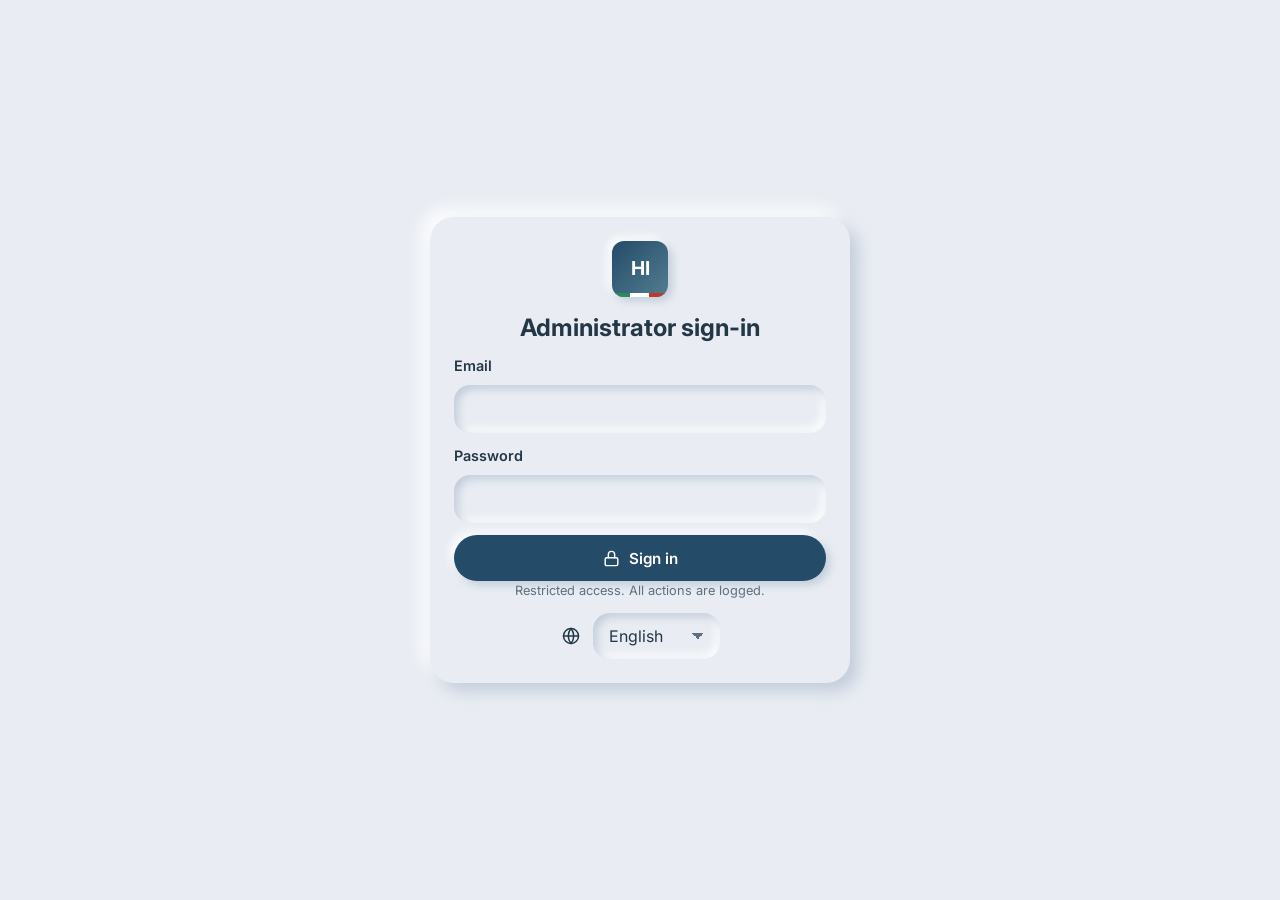
<file: admin/index.html>
<!DOCTYPE html>
<html lang="ar" dir="rtl">
<head>
  <meta charset="utf-8">
  <meta name="viewport" content="width=device-width, initial-scale=1, viewport-fit=cover">
  <title>HAMDI CAF — Admin</title>
  <meta name="robots" content="noindex, nofollow">
  <meta name="theme-color" content="#E9EDF3">
  <link rel="icon" href="/assets/logo.svg" type="image/svg+xml">
  <meta name="robots" content="noindex, nofollow">
  <link rel="preconnect" href="https://fonts.googleapis.com">
  <link rel="preconnect" href="https://fonts.gstatic.com" crossorigin>
  <link href="https://fonts.googleapis.com/css2?family=Cairo:wght@400;600;700&family=Inter:wght@400;500;600;700&display=swap" rel="stylesheet">
  <link rel="stylesheet" href="/assets/css/design-system.css?v=8356e14e5f">
  <link rel="stylesheet" href="/assets/css/admin/main.css?v=8fa54404af">
</head>
<body>
  <div id="app"></div>
  <script src="/assets/js/config.js?v=8245904e09"></script>
  <script src="/assets/js/icons.js?v=0cdc5388c0"></script>
  <script src="/assets/js/i18n.js?v=8dc841f3de"></script>
  <script src="/assets/js/ui.js?v=e2ff629d68"></script>
  <link rel="stylesheet" href="/assets/css/picker.css?v=4ed680a324">
  <script src="/assets/js/picker.js?v=9fac486c92"></script>
  <script src="/assets/js/admin/labels.js?v=9af79831c0"></script>
  <script src="/assets/js/admin/engine.js?v=b5bba160b8"></script>
  <script src="/assets/js/admin/sections.js?v=b6cd566d5a"></script>
  <script src="/assets/js/admin/ops.js?v=e356476bf4"></script>
  <script src="/assets/js/admin/drive.js?v=47b1b7c593"></script>
  <script src="/assets/js/admin/app.js?v=929e59f40a"></script>
</body>
</html>
</file>
<file: assets/css/design-system.css>
/* ==========================================================================
   HAMDI CAF — Neumorphic design system
   Logical properties (inline-start/end) everywhere so RTL works without
   mirrored overrides. Tokens can be overridden at runtime from Settings.
   ========================================================================== */
:root {
  --bg: #E9EDF3;
  --surface: #E9EDF3;
  --primary: #244B68;
  --primary-ink: #ffffff;
  --secondary: #527D91;
  --accent: #B8903E;            /* muted gold, hero only */
  --text: #243746;
  --muted: #5F6F82;             /* darker than spec #718096 for AA contrast on --bg */
  --success: #36866C;
  --warning: #B57E22;
  --error: #C45A5A;
  --it-green: #2E8B57; --it-red: #C0392B;

  --shadow-dark: rgba(163, 177, 198, .55);
  --shadow-light: rgba(255, 255, 255, .9);
  --raise-sm: 4px 4px 8px var(--shadow-dark), -4px -4px 8px var(--shadow-light);
  --raise: 8px 8px 16px var(--shadow-dark), -8px -8px 16px var(--shadow-light);
  --raise-lg: 14px 14px 28px var(--shadow-dark), -14px -14px 28px var(--shadow-light);
  --inset: inset 4px 4px 8px var(--shadow-dark), inset -4px -4px 8px var(--shadow-light);
  --inset-sm: inset 2px 2px 4px var(--shadow-dark), inset -2px -2px 4px var(--shadow-light);

  --r-sm: 10px; --r: 16px; --r-lg: 24px; --r-pill: 999px;
  --s1: 4px; --s2: 8px; --s3: 12px; --s4: 16px; --s5: 24px; --s6: 32px; --s7: 48px; --s8: 64px;
  --font-latin: 'Inter', system-ui, -apple-system, 'Segoe UI', Roboto, sans-serif;
  --font-ar: 'Cairo', 'Tajawal', 'Segoe UI', Tahoma, sans-serif;
  --font: var(--font-latin);
  --ease: cubic-bezier(.2, .7, .2, 1);
  --container: 1200px;
}
html[lang="ar"] { --font: var(--font-ar); }

*, *::before, *::after { box-sizing: border-box; }
/* Components set display:grid/flex; keep the hidden attribute authoritative. */
[hidden] { display: none !important; }
html { -webkit-text-size-adjust: 100%; scroll-behavior: smooth; }
body {
  margin: 0; background: var(--bg); color: var(--text);
  font-family: var(--font); font-size: 16px; line-height: 1.55;
  -webkit-font-smoothing: antialiased;
}
html[lang="ar"] body { line-height: 1.75; }
img, svg { display: block; max-width: 100%; }
a { color: var(--primary); }
h1, h2, h3, h4 { line-height: 1.25; margin: 0 0 var(--s3); font-weight: 700; }
h1 { font-size: clamp(1.75rem, 1.2rem + 2.4vw, 2.9rem); }
h2 { font-size: clamp(1.35rem, 1.1rem + 1.1vw, 1.9rem); }
h3 { font-size: 1.1rem; }
p { margin: 0 0 var(--s3); }
:focus-visible { outline: 3px solid var(--secondary); outline-offset: 3px; border-radius: 6px; }
.sr-only { position: absolute; width: 1px; height: 1px; overflow: hidden; clip: rect(0 0 0 0); white-space: nowrap; }
.muted { color: var(--muted); }
.container { width: 100%; max-width: var(--container); margin-inline: auto; padding-inline: var(--s4); }
@media (min-width: 768px) { .container { padding-inline: var(--s5); } }
.section { padding-block: var(--s7); }
.section-head { display: flex; align-items: end; justify-content: space-between; gap: var(--s4); margin-block-end: var(--s5); flex-wrap: wrap; }
.section-head p { margin: 0; }
.stack > * + * { margin-block-start: var(--s3); }
.row { display: flex; gap: var(--s3); align-items: center; flex-wrap: wrap; }
.grid { display: grid; gap: var(--s5); }
.grid-auto { grid-template-columns: repeat(auto-fill, minmax(min(100%, 260px), 1fr)); }
.icon { width: 1.25em; height: 1.25em; flex: none; stroke: currentColor; fill: none; stroke-width: 1.8; stroke-linecap: round; stroke-linejoin: round; }
html[dir="rtl"] .icon.flip-rtl { transform: scaleX(-1); }

/* ---- Surfaces --------------------------------------------------------- */
.card {
  background: var(--surface); border-radius: var(--r-lg); box-shadow: var(--raise);
  padding: var(--s5); transition: box-shadow .25s var(--ease), transform .25s var(--ease);
}
.card-sm { border-radius: var(--r); padding: var(--s4); box-shadow: var(--raise-sm); }
.card.interactive { cursor: pointer; text-decoration: none; color: inherit; display: block; }
.card.interactive:hover { box-shadow: var(--raise-lg); transform: translateY(-2px); }
.card.interactive:active { box-shadow: var(--inset); transform: none; }
.well { background: var(--surface); border-radius: var(--r); box-shadow: var(--inset); padding: var(--s4); }
.icon-badge {
  width: 52px; height: 52px; border-radius: var(--r); display: grid; place-items: center;
  box-shadow: var(--raise-sm); color: var(--primary); flex: none;
}
.icon-badge .icon { width: 26px; height: 26px; }

/* ---- Buttons ------------------------------------------------------------ */
.btn {
  --btn-bg: var(--surface); --btn-ink: var(--primary);
  display: inline-flex; align-items: center; justify-content: center; gap: var(--s2);
  min-height: 46px; padding: 0 var(--s5); border: 0; border-radius: var(--r-pill);
  background: var(--btn-bg); color: var(--btn-ink); font: 600 .95rem/1 var(--font);
  box-shadow: var(--raise-sm); cursor: pointer; text-decoration: none; white-space: nowrap;
  transition: box-shadow .2s var(--ease), transform .2s var(--ease), filter .2s;
}
.btn:hover { box-shadow: var(--raise); }
.btn:active { box-shadow: var(--inset-sm); transform: translateY(1px); }
.btn[disabled] { opacity: .55; cursor: not-allowed; box-shadow: none; }
.btn-primary { --btn-bg: var(--primary); --btn-ink: var(--primary-ink); }
.btn-primary:hover { filter: brightness(1.08); }
.btn-accent { --btn-bg: var(--accent); --btn-ink: #fff; }
.btn-danger { --btn-ink: var(--error); }
.btn-ghost { box-shadow: none; background: transparent; }
.btn-ghost:hover { box-shadow: var(--raise-sm); }
.btn-sm { min-height: 36px; padding: 0 var(--s4); font-size: .85rem; }
.btn-icon { width: 44px; min-height: 44px; padding: 0; border-radius: var(--r); }
.btn-block { width: 100%; }

/* ---- Forms -------------------------------------------------------------- */
.field { display: grid; gap: var(--s2); }
.field label { font-weight: 600; font-size: .9rem; }
.field .hint { font-size: .8rem; color: var(--muted); }
.field .err { font-size: .8rem; color: var(--error); }
.input, .select, .textarea {
  width: 100%; min-height: 48px; padding: var(--s3) var(--s4); border: 0; border-radius: var(--r);
  background: var(--surface); box-shadow: var(--inset); color: var(--text);
  font: 1rem/1.4 var(--font); appearance: none;
}
.textarea { min-height: 120px; resize: vertical; }
.input::placeholder, .textarea::placeholder { color: #8795A6; }
.input:focus, .select:focus, .textarea:focus { outline: 2px solid var(--secondary); outline-offset: 1px; }
.select {
  background-image: linear-gradient(45deg, transparent 50%, var(--muted) 50%), linear-gradient(135deg, var(--muted) 50%, transparent 50%);
  background-position: calc(100% - 22px) 50%, calc(100% - 16px) 50%; background-size: 6px 6px; background-repeat: no-repeat;
  padding-inline-end: var(--s7);
}
html[dir="rtl"] .select { background-position: 16px 50%, 22px 50%; }
.check { display: flex; gap: var(--s3); align-items: flex-start; cursor: pointer; font-size: .9rem; }
.check input { width: 22px; height: 22px; flex: none; accent-color: var(--primary); margin: 2px 0 0; }
.search {
  display: flex; align-items: center; gap: var(--s2); border-radius: var(--r-pill);
  box-shadow: var(--inset); padding-inline: var(--s4) var(--s2); background: var(--surface);
}
.search .input { box-shadow: none; background: transparent; padding-inline: 0; }
.search .input:focus { outline: none; }
.search:focus-within { outline: 2px solid var(--secondary); outline-offset: 2px; }

/* ---- Badges & status ---------------------------------------------------- */
.badge {
  display: inline-flex; align-items: center; gap: 6px; padding: 4px 12px; border-radius: var(--r-pill);
  font-size: .78rem; font-weight: 600; box-shadow: var(--inset-sm); color: var(--muted); white-space: nowrap;
}
.badge::before { content: ''; width: 8px; height: 8px; border-radius: 50%; background: currentColor; }
.badge.success { color: var(--success); } .badge.warning { color: var(--warning); }
.badge.error { color: var(--error); } .badge.info { color: var(--secondary); }
.badge.plain::before { display: none; }
.chip { display: inline-flex; align-items: center; gap: 6px; padding: 6px 14px; border-radius: var(--r-pill); box-shadow: var(--raise-sm); font-size: .85rem; font-weight: 600; color: var(--primary); text-decoration: none; }

/* ---- Notice / disclaimer ----------------------------------------------- */
.notice { display: flex; gap: var(--s3); padding: var(--s4); border-radius: var(--r); box-shadow: var(--inset-sm); font-size: .9rem; }
.notice .icon { color: var(--secondary); margin-block-start: 2px; }
.notice.warning .icon { color: var(--warning); }
.notice.success .icon { color: var(--success); }

/* ---- Progress ------------------------------------------------------------ */
.progress { height: 12px; border-radius: var(--r-pill); box-shadow: var(--inset-sm); overflow: hidden; }
.progress > span { display: block; height: 100%; border-radius: inherit; background: linear-gradient(90deg, var(--secondary), var(--primary)); transition: width .4s var(--ease); }
.spinner { width: 28px; height: 28px; border-radius: 50%; border: 3px solid rgba(36,75,104,.15); border-top-color: var(--primary); animation: spin .8s linear infinite; }
@keyframes spin { to { transform: rotate(360deg); } }
.skeleton { border-radius: var(--r-sm); background: linear-gradient(90deg, #dfe4ec 25%, #eef1f6 50%, #dfe4ec 75%); background-size: 200% 100%; animation: shimmer 1.3s infinite; min-height: 14px; }
@keyframes shimmer { to { background-position: -200% 0; } }

/* ---- Tables --------------------------------------------------------------- */
.table-wrap { overflow-x: auto; border-radius: var(--r); }
.table { width: 100%; border-collapse: separate; border-spacing: 0; font-size: .9rem; }
.table th { text-align: start; font-weight: 600; color: var(--muted); padding: var(--s3) var(--s4); white-space: nowrap; }
.table td { padding: var(--s3) var(--s4); border-block-start: 1px solid rgba(163,177,198,.35); }
.table tbody tr:hover td { background: rgba(255,255,255,.35); }
.table tbody tr:has(a[href^="#/"]) { cursor: pointer; }

/* ---- Modal / toast ----------------------------------------------------- */
.modal-backdrop { position: fixed; inset: 0; background: rgba(36,55,70,.35); backdrop-filter: blur(3px); display: grid; place-items: center; padding: var(--s4); z-index: 100; animation: fade .2s; }
.modal { width: min(560px, 100%); max-height: calc(100dvh - 32px); overflow: auto; background: var(--surface); border-radius: var(--r-lg); box-shadow: var(--raise-lg); padding: var(--s5); animation: pop .25s var(--ease); }
.modal-actions { display: flex; gap: var(--s3); justify-content: flex-end; margin-block-start: var(--s5); flex-wrap: wrap; }
.toasts { position: fixed; inset-block-end: var(--s4); inset-inline: var(--s4); display: grid; gap: var(--s2); justify-items: center; z-index: 200; pointer-events: none; }
.toast { pointer-events: auto; display: flex; gap: var(--s2); align-items: center; background: var(--text); color: #fff; padding: var(--s3) var(--s4); border-radius: var(--r); box-shadow: 0 8px 24px rgba(0,0,0,.2); max-width: 480px; animation: pop .25s var(--ease); }
.toast.success { background: var(--success); } .toast.error { background: var(--error); }
@keyframes fade { from { opacity: 0; } }
@keyframes pop { from { opacity: 0; transform: translateY(8px) scale(.98); } }

/* ---- Media placeholders (no broken images) ------------------------------ */
.media { position: relative; border-radius: var(--r); overflow: hidden; background: linear-gradient(135deg, #dfe6ee, #cfd9e4); aspect-ratio: 16/9; }
.media img { width: 100%; height: 100%; object-fit: cover; }
.media .media-fallback { position: absolute; inset: 0; display: grid; place-items: center; color: var(--secondary); opacity: .6; }
.media .media-fallback .icon { width: 48px; height: 48px; }

@media (prefers-reduced-motion: reduce) { *, *::before, *::after { animation: none !important; transition: none !important; scroll-behavior: auto !important; } }
</file>
<file: assets/css/admin/main.css>
/* ---- Login --------------------------------------------------------------- */
.login-wrap { min-height: 100dvh; display: grid; place-items: center; padding: var(--s4); }
.login-card { width: min(420px, 100%); }
.brand-mark { width: 40px; height: 40px; border-radius: 12px; display: grid; place-items: center; font-weight: 700; color: #fff; background: linear-gradient(135deg, var(--primary), var(--secondary)); box-shadow: var(--raise-sm); position: relative; overflow: hidden; }
.brand-mark::after { content: ''; position: absolute; inset-block-end: 0; inset-inline: 0; height: 4px; background: linear-gradient(90deg, var(--it-green) 33%, #fff 33% 66%, var(--it-red) 66%); }
.login-card .brand-mark { margin-inline: auto; margin-block-end: var(--s4); width: 56px; height: 56px; font-size: 1.2rem; }
.login-card h1 { font-size: 1.5rem; text-align: center; }

/* ---- Shell ----------------------------------------------------------------- */
.shell { display: grid; grid-template-columns: 272px minmax(0, 1fr); min-height: 100dvh; }
.shell > div { min-width: 0; }
.sidebar { position: sticky; top: 0; height: 100dvh; overflow-y: auto; padding: var(--s5) var(--s4); box-shadow: 6px 0 16px -8px var(--shadow-dark); background: var(--bg); z-index: 40; }
html[dir="rtl"] .sidebar { box-shadow: -6px 0 16px -8px var(--shadow-dark); }
.sidebar .brand { display: flex; align-items: center; gap: var(--s3); text-decoration: none; color: var(--text); font-weight: 600; margin-block-end: var(--s5); padding-inline: var(--s2); }
.side-nav { display: grid; gap: 2px; }
.side-nav a { display: flex; align-items: center; gap: var(--s3); padding: 10px var(--s3); border-radius: var(--r); text-decoration: none; color: var(--muted); font-weight: 500; font-size: .92rem; }
.side-nav a:hover { color: var(--primary); }
.side-nav a.active { color: var(--primary); box-shadow: var(--inset-sm); font-weight: 600; }
.side-nav a[aria-disabled="true"] { opacity: .45; pointer-events: none; }
.side-group { font-size: .72rem; text-transform: uppercase; letter-spacing: .08em; color: var(--muted); margin: var(--s4) var(--s3) var(--s2); }
.topbar { display: flex; align-items: center; gap: var(--s3); padding: var(--s4) var(--s5); }
.topbar h1 { margin: 0; font-size: 1.5rem; min-width: 0; overflow: hidden; text-overflow: ellipsis; white-space: nowrap; }
.topbar .spacer { flex: 1; }
.user-chip { display: flex; align-items: center; gap: var(--s2); padding: 6px var(--s3) 6px 6px; border-radius: var(--r-pill); box-shadow: var(--raise-sm); font-size: .88rem; font-weight: 600; }
html[dir="rtl"] .user-chip { padding: 6px 6px 6px var(--s3); }
.user-chip .avatar { width: 32px; height: 32px; border-radius: 50%; display: grid; place-items: center; color: #fff; background: var(--secondary); font-size: .8rem; }
.content { padding: 0 var(--s5) var(--s6); }
.side-toggle { display: none; }
@media (max-width: 1024px) {
  .shell { grid-template-columns: minmax(0, 1fr); }
  .topbar { gap: var(--s2); }
  .topbar h1 { font-size: 1.2rem; }
  .sidebar { position: fixed; inset-block: 0; inset-inline-start: 0; width: 280px; transform: translateX(-105%); transition: transform .25s var(--ease); }
  html[dir="rtl"] .sidebar { transform: translateX(105%); }
  .sidebar.open { transform: none !important; }
  .side-toggle { display: inline-flex; }
  .topbar { padding: var(--s3) var(--s4); }
  .content { padding: 0 var(--s4) var(--s5); }
  .user-chip .name { display: none; }
}

/* ---- Dashboard ------------------------------------------------------------- */
.kpis { grid-template-columns: repeat(auto-fill, minmax(min(100%, 210px), 1fr)); gap: var(--s4); }
.kpi { display: grid; gap: var(--s1); }
.kpi .kpi-label { color: var(--muted); font-size: .85rem; display: flex; align-items: center; gap: var(--s2); }
.kpi .kpi-value { font-size: 1.8rem; font-weight: 700; }
.kpi .kpi-sub { font-size: .8rem; color: var(--muted); }
.dash-grid { grid-template-columns: 2fr 1fr; gap: var(--s5); margin-block-start: var(--s5); }
@media (max-width: 1100px) { .dash-grid { grid-template-columns: 1fr; } }
.card-head { display: flex; align-items: center; justify-content: space-between; gap: var(--s3); margin-block-end: var(--s4); }
.card-head h2 { font-size: 1.1rem; margin: 0; }
.bars { display: flex; align-items: flex-end; gap: var(--s3); height: 180px; padding-block-start: var(--s3); }
.bars .bar { flex: 1; display: grid; justify-items: center; gap: var(--s2); height: 100%; align-content: end; font-size: .75rem; color: var(--muted); min-width: 0; }
.bars .bar span.fill { width: 100%; max-width: 34px; border-radius: 10px; background: linear-gradient(180deg, var(--secondary), var(--primary)); box-shadow: var(--raise-sm); }
.bars .bar span.track { width: 100%; max-width: 34px; border-radius: 10px; box-shadow: var(--inset-sm); display: flex; align-items: flex-end; height: 140px; }
.legend { display: grid; gap: var(--s2); font-size: .85rem; }
.legend span { display: inline-block; width: 10px; height: 10px; border-radius: 50%; margin-inline-end: var(--s2); }
.donut-wrap { display: grid; justify-items: center; gap: var(--s4); }
.list-plain { list-style: none; padding: 0; margin: 0; display: grid; gap: var(--s3); }
.list-plain li { display: flex; gap: var(--s3); align-items: center; font-size: .9rem; }
.quick { display: flex; gap: var(--s3); flex-wrap: wrap; }
.overlay { position: fixed; inset: 0; background: rgba(36,55,70,.3); z-index: 35; }

/* ---- Phase 6: lists, forms, detail views --------------------------------------- */
.small { font-size: .85rem; }
.err { color: var(--error); font-size: .85rem; min-height: 1em; }
.stack-lg > * + * { margin-block-start: var(--s5); }
.form-grid { display: grid; gap: var(--s4); grid-template-columns: repeat(2, minmax(0, 1fr)); }
.form-grid .full { grid-column: 1 / -1; }
@media (max-width: 700px) { .form-grid { grid-template-columns: minmax(0, 1fr); } }
.toolbar { display: flex; flex-wrap: wrap; gap: var(--s3); align-items: center; margin-block-end: var(--s4); }
.toolbar .spacer { flex: 1; }
.toolbar .search { min-width: 220px; flex: 1 1 220px; max-width: 420px; }
.toolbar .select { width: auto; min-height: 40px; font-size: .9rem; }
.toolbar .input[type=date] { min-height: 40px; width: auto; }
.table-card { padding: var(--s2); }
.table td, .table th { vertical-align: middle; }
.row-actions { text-align: end; white-space: nowrap; }
.pager { display: flex; gap: var(--s2); align-items: center; padding: var(--s3) var(--s4); }
.pager .spacer { flex: 1; }
.lang-tabs { display: flex; gap: var(--s2); flex-wrap: wrap; }
.lang-tab.active { --btn-bg: var(--primary); --btn-ink: #fff; }
.multicheck { display: grid; gap: var(--s2); grid-template-columns: repeat(auto-fill, minmax(200px, 1fr)); padding: var(--s3); border-radius: var(--r); box-shadow: var(--inset-sm); max-height: 260px; overflow: auto; }
.links-editor { display: grid; gap: var(--s2); margin-block-end: var(--s2); }
.link-row { display: grid; grid-template-columns: minmax(0, 1fr) minmax(0, 2fr) auto; gap: var(--s2); }
@media (max-width: 600px) { .link-row { grid-template-columns: minmax(0, 1fr) auto; } .link-row [data-part=url] { grid-column: 1; } }
.mono { font-family: ui-monospace, Consolas, monospace; font-size: .85rem; }
pre.mono { white-space: pre-wrap; word-break: break-word; margin: 0; }
.dl { display: grid; grid-template-columns: max-content minmax(0, 1fr); gap: var(--s2) var(--s4); margin: 0; }
.dl dt { color: var(--muted); font-size: .85rem; }
.dl dd { margin: 0; word-break: break-word; }
.detail-grid { grid-template-columns: minmax(0, 1.4fr) minmax(0, 1fr); align-items: start; gap: var(--s5); }
@media (max-width: 1000px) { .detail-grid { grid-template-columns: minmax(0, 1fr); } }
.notes { list-style: none; margin: 0; padding: 0; display: grid; gap: var(--s3); }
.notes p { margin: var(--s1) 0 0; white-space: pre-wrap; }
.report-grid { grid-template-columns: repeat(auto-fit, minmax(min(100%, 260px), 1fr)); gap: var(--s4); margin-block-start: var(--s5); }
.perm-table .select { min-height: 38px; }
.chip.active { box-shadow: var(--inset-sm); background: transparent; }
.content-tabs { display: flex; gap: var(--s2); padding: 0 var(--s5) var(--s3); flex-wrap: wrap; }
.content-tabs:empty { display: none; }
.code-box { display: grid; gap: var(--s2); justify-items: start; padding: var(--s4); border-radius: var(--r); box-shadow: var(--inset); }
.code-box strong { font-size: 1.4rem; letter-spacing: .06em; font-family: ui-monospace, Consolas, monospace; }
.miss { margin: var(--s2) 0 0; padding-inline-start: var(--s4); font-size: .85rem; }
details > summary.badge { cursor: pointer; list-style: none; }
.entity-form h2 { margin: 0; }
html:not([dir="rtl"]) .icon.back-arrow { transform: scaleX(-1); }
.doc-thumb { max-width: 100%; max-height: 260px; border-radius: var(--r); box-shadow: var(--raise-sm); object-fit: contain; }
.media-grid { display: grid; gap: var(--s4); grid-template-columns: repeat(auto-fill, minmax(160px, 1fr)); }
.media-item { display: grid !important; gap: var(--s2); text-decoration: none; color: inherit; }
.media-item img, .media-private { width: 100%; aspect-ratio: 4/3; object-fit: cover; border-radius: var(--r-sm); }
.media-private { display: grid; place-items: center; box-shadow: var(--inset-sm); color: var(--muted); }
.att-list { list-style: none; margin: 0; padding: 0; display: grid; gap: var(--s2); }
.att-list li { display: flex; justify-content: space-between; align-items: center; gap: var(--s3); }
input[type=file].input { padding: var(--s3); }
</file>
<file: assets/css/picker.css>
html.hi-pickers select.select:not([multiple]),
html.hi-pickers input.input[type="date"] { pointer-events: none; }
html.hi-pickers select.select:not([multiple]):focus-visible,
html.hi-pickers input.input[type="date"]:focus-visible { outline: 3px solid var(--primary-soft, rgba(36,75,104,.35)); outline-offset: 2px; }
.pk-backdrop { position: fixed; inset: 0; z-index: 1000; background: rgba(36,55,70,.28); animation: pk-fade .15s ease-out; }
.pk-panel {
  position: fixed; z-index: 1001; background: var(--surface); color: var(--text);
  border-radius: var(--r); box-shadow: var(--raise-lg); padding: var(--s2);
  overflow: auto; overscroll-behavior: contain; font-family: var(--font);
  animation: pk-pop .16s ease-out;
}
.pk-panel.pk-sheet {
  left: 0; right: 0; bottom: 0; max-height: 70vh; border-radius: var(--r-lg) var(--r-lg) 0 0;
  padding: var(--s3) var(--s3) calc(var(--s4) + env(safe-area-inset-bottom, 0px));
  animation: pk-up .2s ease-out;
}
.pk-grip { width: 44px; height: 5px; border-radius: 3px; background: var(--shadow-dark); margin: 0 auto var(--s3); }
.pk-title { font-weight: 700; font-size: 1rem; padding: 0 var(--s3) var(--s3); color: var(--primary); }
.pk-group { font-size: .78rem; font-weight: 700; text-transform: uppercase; letter-spacing: .04em; color: var(--muted); padding: var(--s3) var(--s3) var(--s1); }
.pk-opt {
  display: flex; align-items: center; gap: var(--s3); width: 100%; min-height: 48px;
  padding: var(--s2) var(--s3); border: 0; border-radius: var(--r-sm); background: transparent;
  color: var(--text); font: 1rem/1.35 var(--font); text-align: start; cursor: pointer;
}
.pk-opt:hover, .pk-opt:focus-visible { background: rgba(255,255,255,.55); outline: none; }
.pk-opt:focus-visible { box-shadow: var(--inset-sm); }
.pk-opt[aria-selected="true"] { color: var(--primary); font-weight: 700; box-shadow: var(--inset-sm); }
.pk-opt[disabled] { opacity: .45; cursor: default; }
.pk-opt .pk-radio { flex: 0 0 20px; height: 20px; border-radius: 50%; box-shadow: var(--inset-sm); display: grid; place-items: center; }
.pk-opt[aria-selected="true"] .pk-radio::after { content: ''; width: 10px; height: 10px; border-radius: 50%; background: var(--primary); }
.pk-opt .pk-label { flex: 1; min-width: 0; overflow-wrap: anywhere; }
/* Calendar */
.pk-cal { width: 100%; max-width: 340px; margin: 0 auto; }
.pk-cal-head { display: flex; align-items: center; justify-content: space-between; gap: var(--s2); padding: 0 var(--s1) var(--s3); }
.pk-cal-head strong { font-size: 1rem; color: var(--primary); text-transform: capitalize; }
.pk-nav { width: 40px; height: 40px; border: 0; border-radius: 50%; background: var(--surface); box-shadow: var(--raise-sm); color: var(--primary); font-size: 1.2rem; cursor: pointer; }
.pk-nav:active { box-shadow: var(--inset-sm); }
.pk-grid { display: grid; grid-template-columns: repeat(7, 1fr); gap: 4px; }
.pk-wd { text-align: center; font-size: .75rem; font-weight: 700; color: var(--muted); padding: var(--s1) 0; }
.pk-day {
  aspect-ratio: 1; min-height: 38px; border: 0; border-radius: 50%; background: transparent;
  color: var(--text); font: 600 .95rem/1 var(--font); cursor: pointer;
}
.pk-day:hover, .pk-day:focus-visible { background: rgba(255,255,255,.6); outline: none; }
.pk-day.pk-today { box-shadow: var(--inset-sm); }
.pk-day[aria-selected="true"] { background: var(--primary); color: #fff; box-shadow: var(--raise-sm); }
.pk-day[disabled] { opacity: .3; cursor: default; }
.pk-cal-foot { display: flex; justify-content: center; padding-top: var(--s3); }
@keyframes pk-fade { from { opacity: 0; } }
@keyframes pk-pop { from { opacity: 0; transform: translateY(-4px); } }
@keyframes pk-up { from { transform: translateY(100%); } }
@media (prefers-reduced-motion: reduce) { .pk-backdrop, .pk-panel { animation: none; } }
</file>
